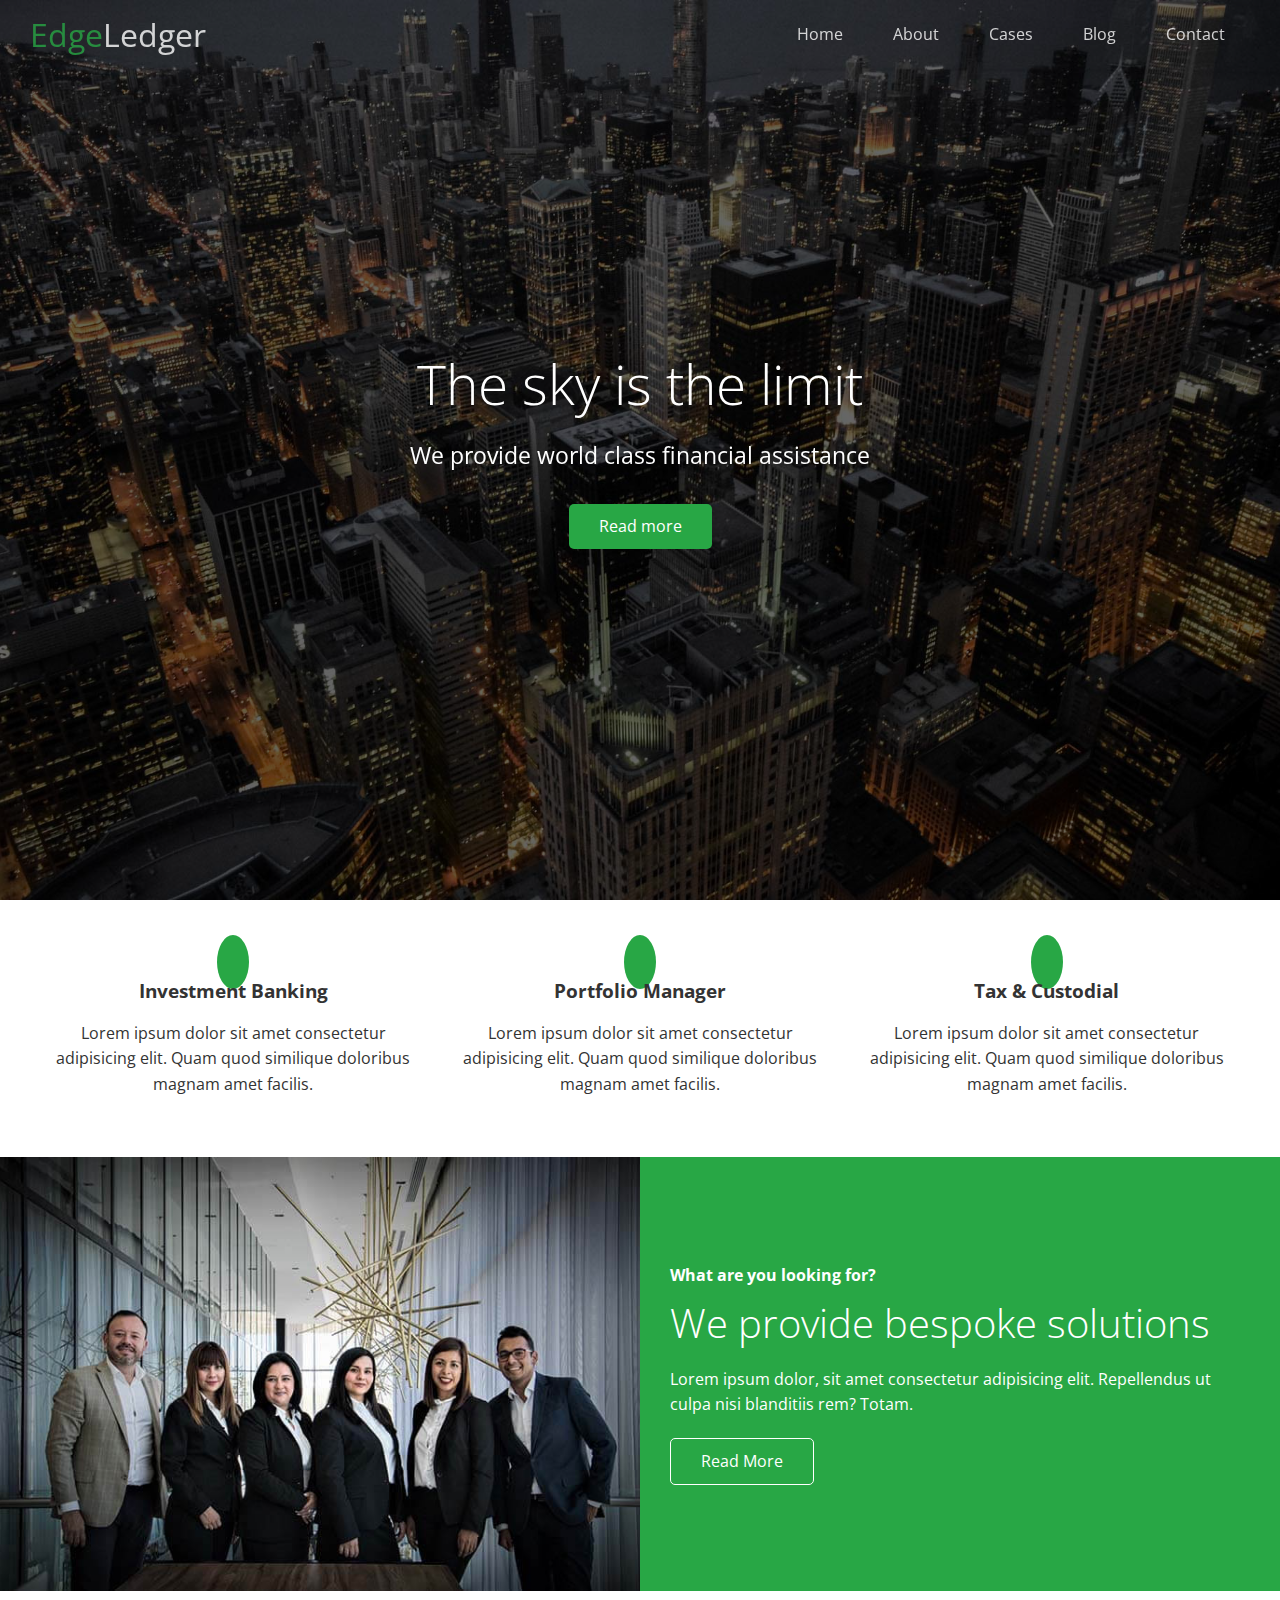
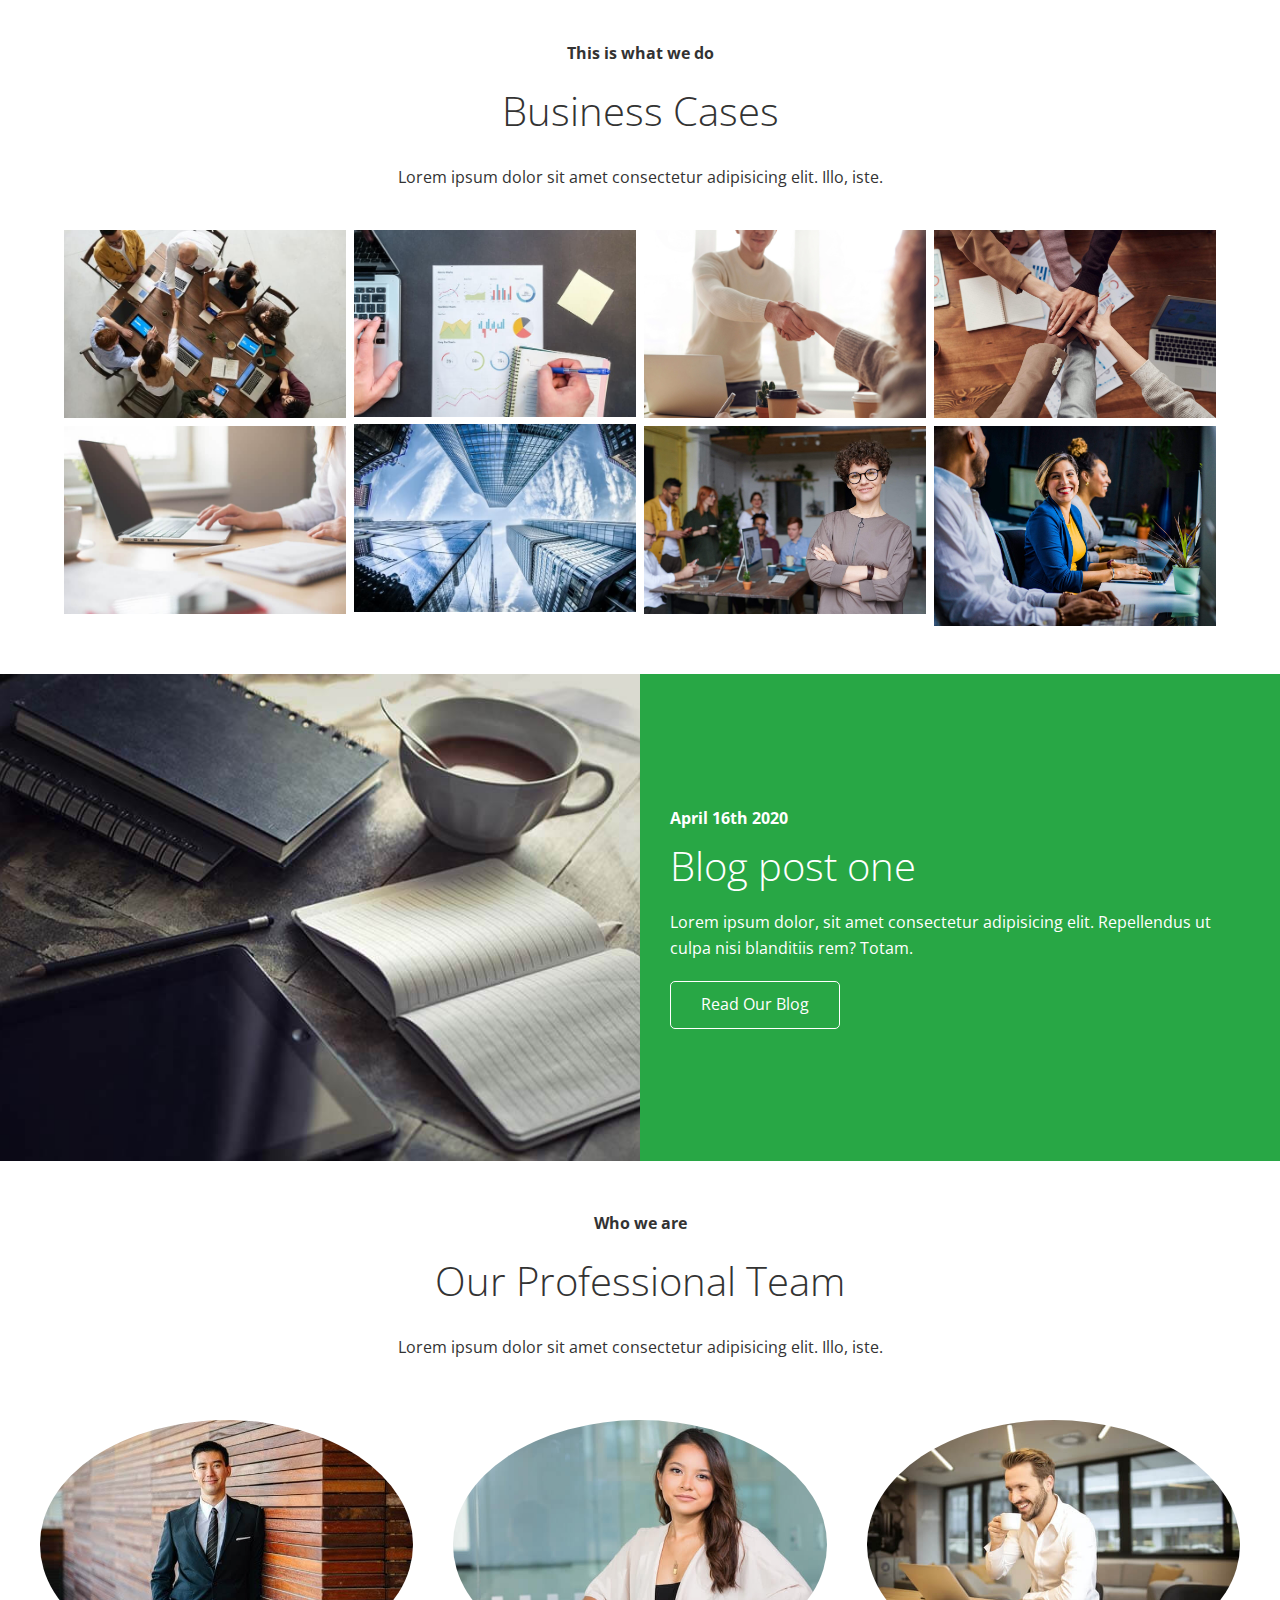
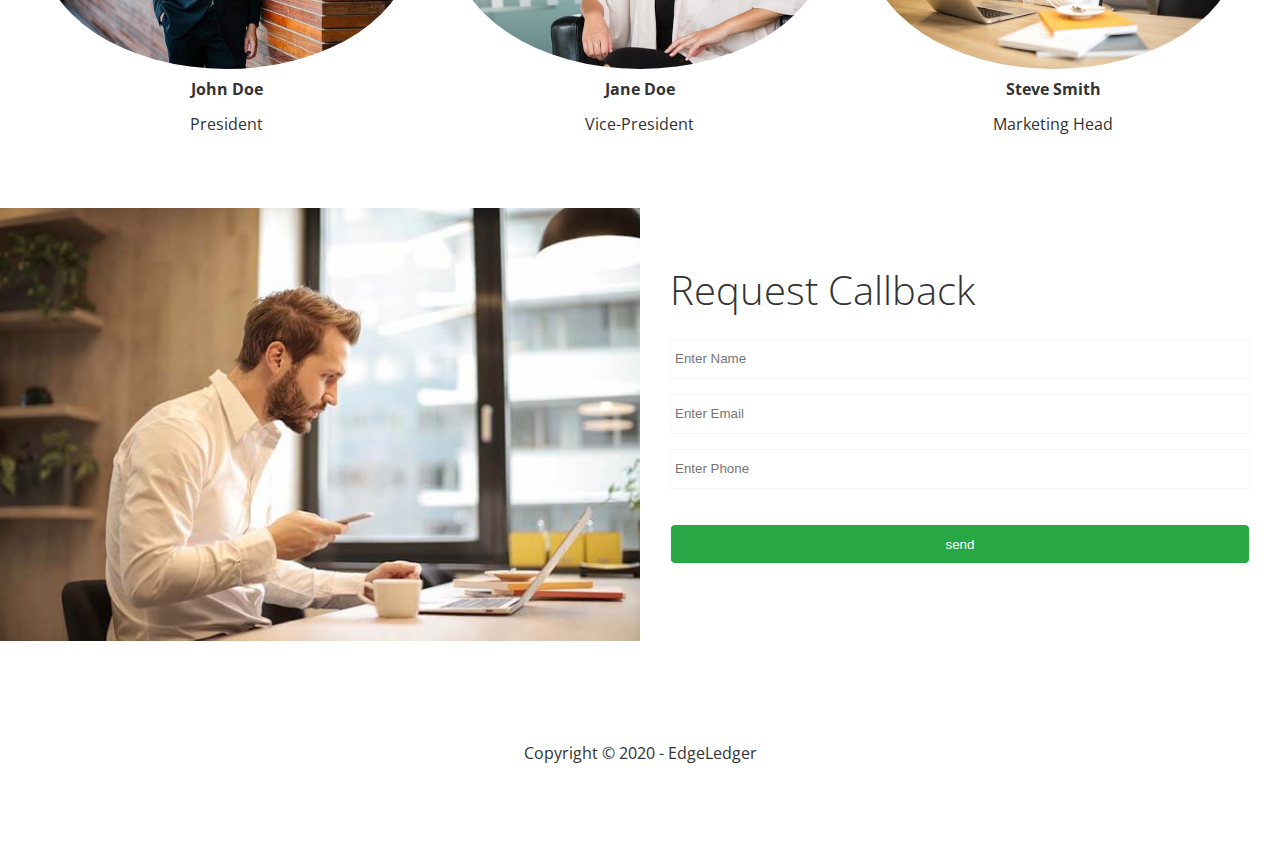
<file: index.html>
<!DOCTYPE html>
<html lang="en">
<head>
  <meta charset="UTF-8">
  <meta name="viewport" content="width=device-width, initial-scale=1.0">
  <!-- Font awesome -->
  <link rel="stylesheet" href="https://cdnjs.cloudflare.com/ajax/libs/font-awesome/5.13.0/css/all.min.css" integrity="sha256-h20CPZ0QyXlBuAw7A+KluUYx/3pK+c7lYEpqLTlxjYQ=" crossorigin="anonymous" />
  <!-- CSS -->
  <link rel="stylesheet" href="css/utilities.css">
  <link rel="stylesheet" href="css/style.css">
  <title>Welcome to EdgeLedger</title>
</head>
<body id="home">


  <header class="hero">
    <div class="navbar top">
      <h1 class="logo">
          <span class="text-primary"><i class="fa fa-book-open"></i> Edge</span>Ledger
      </h1>

      <nav>
        <ul>
          <li><a href="#home">Home</a></li>
          <li><a href="#about">About</a></li>
          <li><a href="#cases">Cases</a></li>
          <li><a href="#blog">Blog</a></li>
          <li><a href="#contact">Contact</a></li>
        </ul>
      </nav>
    </div>

    <div class="content">
      <h1>The sky is the limit</h1>
      <p>We provide world class financial assistance</p>
      <a href="#about" class="btn"><i class="fas fa-chevron-right"></i> Read more</a>
    </div>
  </header>

  <main>
    <!-- About: icons -->
    <section id="about" class="icons bg-light">
      <div class="flex-items">
        <div>
          <i class="fas fa-university fa-2x"></i>
            <div>
              <h3>Investment Banking</h3>
              <p>Lorem ipsum dolor sit amet consectetur adipisicing elit. Quam quod similique doloribus magnam amet facilis.</p>
            </div>
        </div>

        <div>
          <i class="fas fa-book-reader fa-2x"></i>
            <div>
              <h3>Portfolio Manager</h3>
              <p>Lorem ipsum dolor sit amet consectetur adipisicing elit. Quam quod similique doloribus magnam amet facilis.</p>
            </div>
        </div>

        <div>
          <i class="fas fa-pencil-alt fa-2x"></i>
            <div>
              <h3>Tax & Custodial</h3>
              <p>Lorem ipsum dolor sit amet consectetur adipisicing elit. Quam quod similique doloribus magnam amet facilis.</p>
            </div>
        </div>
      </div>
    </section>

    <!-- About: Sulotions -->

    <section class="solutions flex-columns">
      <div class="row">
        <div class="column">
          <div class="column-1">
              <img src="img/home/people.jpg" alt="">
          </div> 
        </div>

        <div class="column">
          <div class="column-2 bg-primary">
              <h4>What are you looking for?</h4>
              <h2>We provide bespoke solutions</h2>
              <p>Lorem ipsum dolor, sit amet consectetur adipisicing elit. Repellendus ut culpa nisi blanditiis rem? Totam.</p>
              <a href="#" class="btn btn-outline">Read More</a>
                <i class="fas fa-chevron"></i>
            </div> 
        </div>
      </div>
    </section>

    <!-- Cases -->

    <section id="cases" class="cases flex-grid section-padding">
      <header class="section-header">
        <h4>This is what we do</h4>
        <h2>Business Cases</h2>
        <p>Lorem ipsum dolor sit amet consectetur adipisicing elit. Illo, iste.</p>          
      </header>
      <div class="row">
          <div class="column">
            <img src="img/cases/cases1.jpg" alt="">
            <img src="img/cases/cases2.jpg" alt="">
          </div>
          <div class="column">
            <img src="img/cases/cases3.jpg" alt="">
            <img src="img/cases/cases4.jpg" alt="">
          </div>
          <div class="column">
            <img src="img/cases/cases5.jpg" alt="">
            <img src="img/cases/cases6.jpg" alt="">
          </div>
          <div class="column">
            <img src="img/cases/cases7.jpg" alt="">
            <img src="img/cases/cases8.jpg" alt="">
          </div>
      </div>
    </section>

      <!-- Blog -->

    <section class="blog flex-columns flex-reverse">
      <div class="row">
        <div class="column">
          <div class="column-1">
              <img src="img/home/blog.jpg" alt="">
          </div> 
        </div>

        <div class="column">
          <div class="column-2 bg-primary">
              <h4>April 16th 2020</h4>
              <h2>Blog post one</h2>
              <p>Lorem ipsum dolor, sit amet consectetur adipisicing elit. Repellendus ut culpa nisi blanditiis rem? Totam.</p>
              <a href="blog.html" class="btn btn-outline">Read Our Blog</a>
                <i class="fas fa-chevron"></i>
            </div> 
        </div>
      </div>
    </section>

    <section id="team" class="team section-padding">
      <header class="section-header">
        <h4>Who we are</h4>
        <h2>Our Professional Team</h2>
        <p>Lorem ipsum dolor sit amet consectetur adipisicing elit. Illo, iste.</p>          
      </header>
      <div class="flex-items">
          <div>
            <img src="img/team/person1.jpg" alt="">
            <h4>John Doe</h4>
            <p>President</p>
          </div>
          <div>
            <img src="img/team/person2.jpg" alt="">
            <h4>Jane Doe</h4>
            <p>Vice-President</p>
          </div>
          <div>
            <img src="img/team/person3.jpg" alt="">
            <h4>Steve Smith</h4>
            <p>Marketing Head</p>
          </div>

      </div>
    </section>

    <!-- Contact-->

    <section id="contact" class="contact flex-columns">
      <div class="row">
        <div class="column">
          <div class="column-1">
              <img src="img/home/contact.jpg" alt="">
          </div> 
        </div>

        <div class="column">
          <div class="column-2 bg-light">
              <h2>Request Callback</h2>
              <form action="" class="callback-form">
                  <div class="form-control">
                      <label for="name"></label>
                      <input type="text" name="name" id="name" placeholder="Enter Name">
                  </div>

                  <div class="form-control">
                    <label for="email"></label>
                    <input type="text" name="email" id="email" placeholder="Enter Email">
                </div>

                <div class="form-control">
                  <label for="phone"></label>
                  <input type="text" name="phone" id="phone" placeholder="Enter Phone">
                </div>
                <input type="submit" value="send" id="submit" class="btn">
              </form>
            </div> 
        </div>
      </div>
    </section>
  </main>

  <footer class="footer bg-dark">
    <div class="social">
      <a href="#"><i class="fab fa-facebook fa-2x"></i></a>
      <a href="#"><i class="fab fa-twitter fa-2x"></i></a>
      <a href="#"><i class="fab fa-youtube fa-2x"></i></a>
      <a href="#"><i class="fab fa-linkedin fa-2x"></i></a>
    </div>
    <p>Copyright &copy; 2020 - EdgeLedger</p>
  </footer>


</body>
</html>
</file>
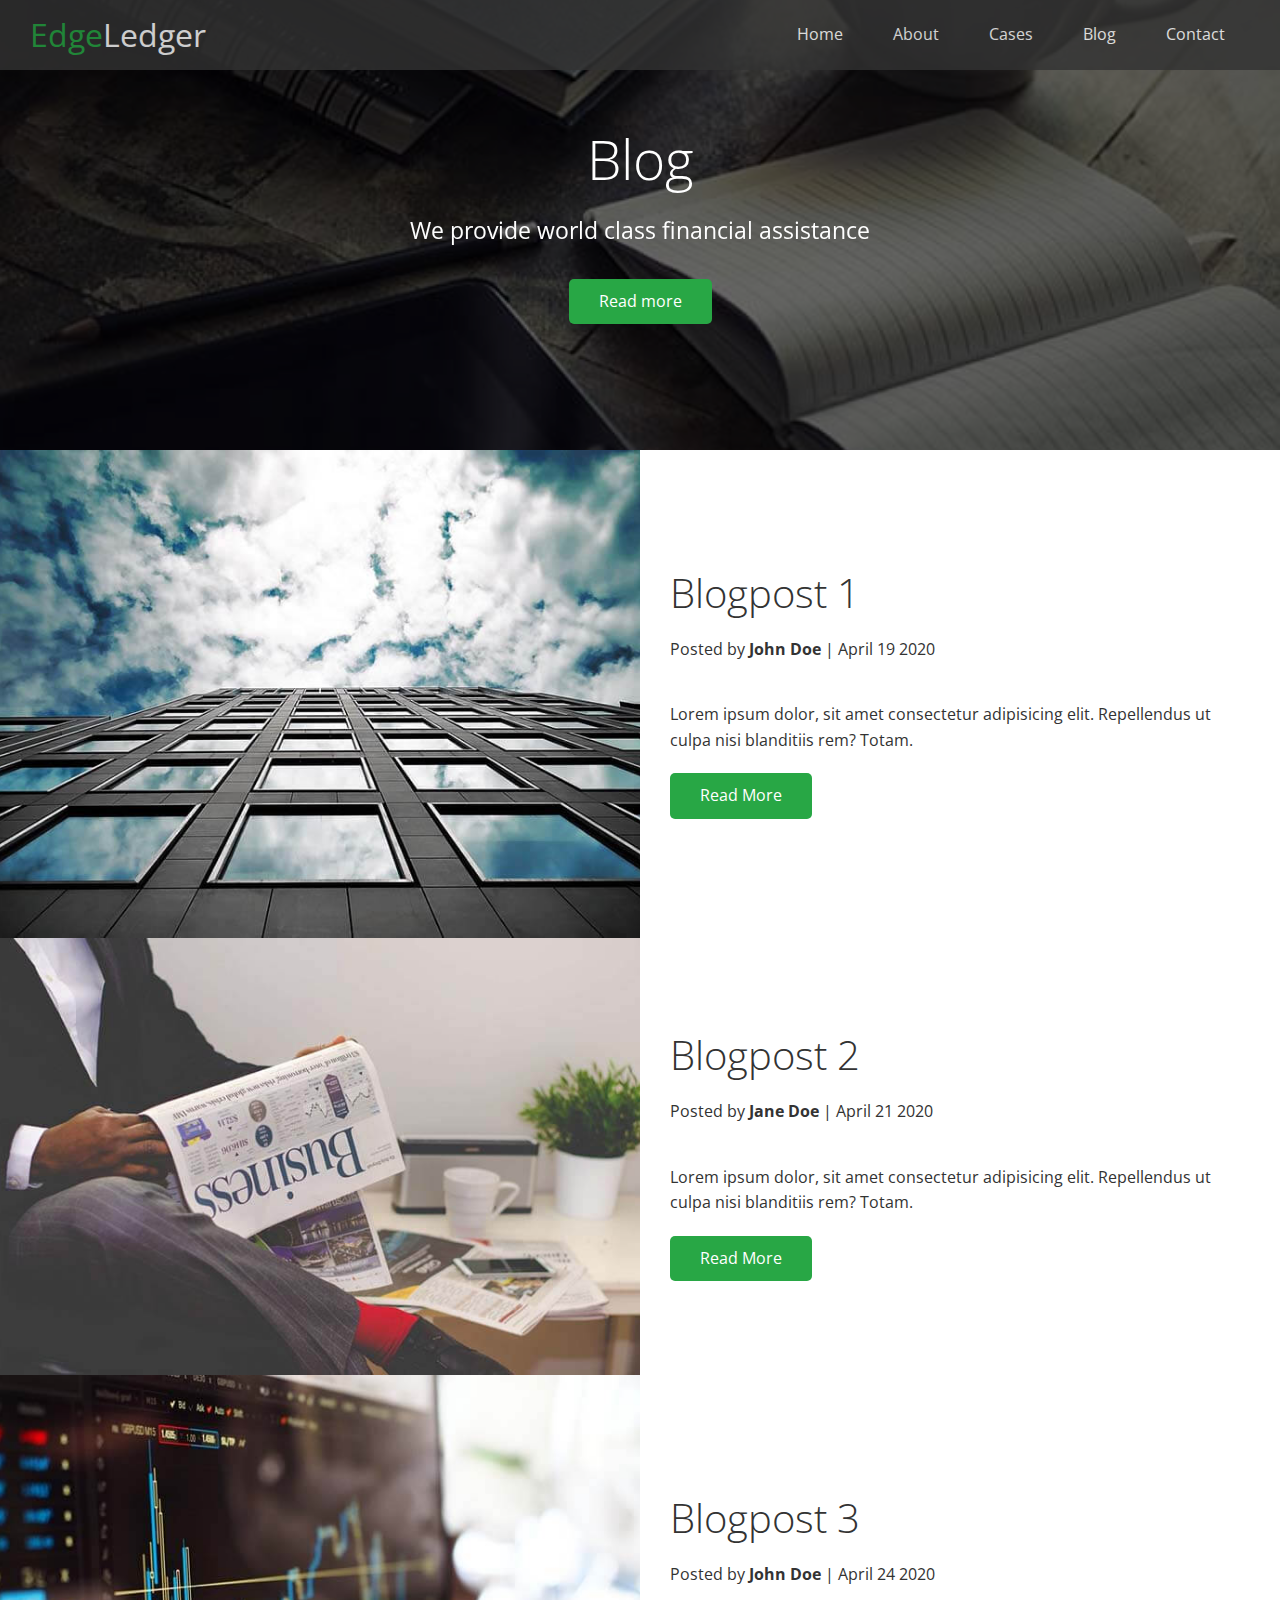
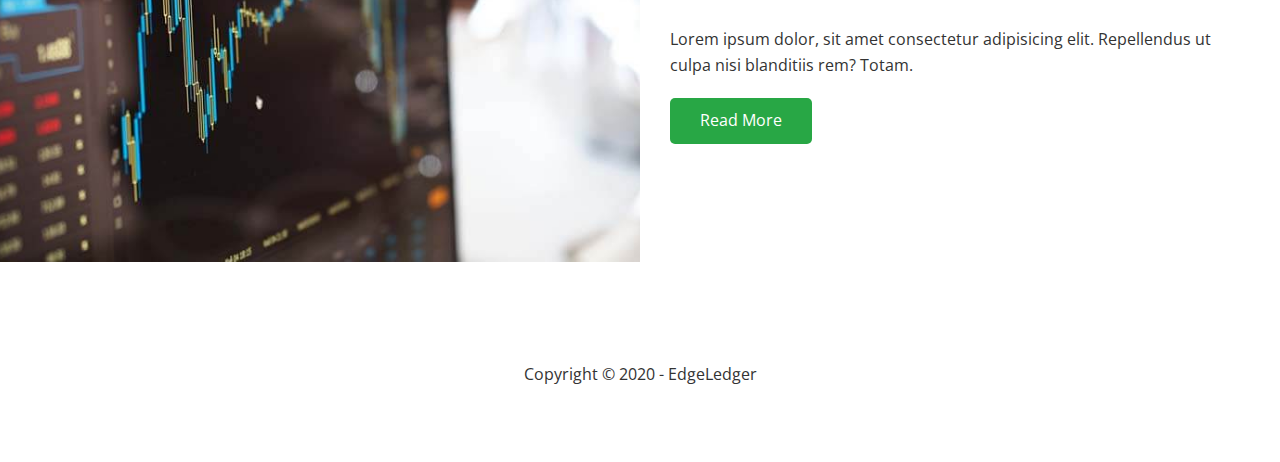
<file: blog.html>
<!DOCTYPE html>
<html lang="en">
<head>
  <meta charset="UTF-8">
  <meta name="viewport" content="width=device-width, initial-scale=1.0">
  <!-- Font awesome -->
  <link rel="stylesheet" href="https://cdnjs.cloudflare.com/ajax/libs/font-awesome/5.13.0/css/all.min.css" integrity="sha256-h20CPZ0QyXlBuAw7A+KluUYx/3pK+c7lYEpqLTlxjYQ=" crossorigin="anonymous" />
  <!-- CSS -->
  <link rel="stylesheet" href="css/utilities.css">
  <link rel="stylesheet" href="css/style.css">
  <title>Read Our Blog</title>
</head>
<body id="home">


  <header class="hero blog">
    <div class="navbar">
      <h1 class="logo">
          <span class="text-primary"><i class="fa fa-book-open"></i> Edge</span>Ledger
      </h1>

      <nav>
        <ul>
          <li><a href="index.html">Home</a></li>
          <li><a href="index.html#about">About</a></li>
          <li><a href="index.html#cases">Cases</a></li>
          <li><a href="index.html#blog">Blog</a></li>
          <li><a href="index.html#contact">Contact</a></li>
        </ul>
      </nav>
    </div>

    <div class="content">
      <h1>Blog</h1>
      <p>We provide world class financial assistance</p>
      <a href="#about" class="btn"><i class="fas fa-chevron-right"></i> Read more</a>
    </div>
  </header>

  <main>
    <!-- Articles -->

    <article class="solutions flex-columns">
        <div class="row">
          <div class="column">
            <div class="column-1">
                <img src="img/blog/blog1.jpg" alt="">
            </div> 
          </div>
  
          <div class="column">
            <div class="column-2 bg-light">
                <h2>Blogpost 1</h2>
                <p class="meta">
                    <i class="fas fa-user"></i> Posted by <strong>John Doe</strong> | April 19 2020
                </p>
                <p>Lorem ipsum dolor, sit amet consectetur adipisicing elit. Repellendus ut culpa nisi blanditiis rem? Totam.</p>
                <a href="post.html" class="btn btn-dark">Read More</a>
                  <i class="fas fa-chevron"></i>
              </div> 
          </div>
        </div>
    </article>

    <article class="solutions flex-columns flex-reverse">
        <div class="row">
          <div class="column">
            <div class="column-1">
                <img src="img/blog/blog2.jpg" alt="">
            </div> 
          </div>
  
          <div class="column">
            <div class="column-2 bg-dark">
                <h2>Blogpost 2</h2>
                <p class="meta">
                    <i class="fas fa-user"></i> Posted by <strong>Jane Doe</strong> | April 21 2020
                </p>
                <p>Lorem ipsum dolor, sit amet consectetur adipisicing elit. Repellendus ut culpa nisi blanditiis rem? Totam.</p>
                <a href="post.html" class="btn btn-light">Read More</a>
                  <i class="fas fa-chevron"></i>
              </div> 
          </div>
        </div>
    </article>

    <article class="solutions flex-columns">
        <div class="row">
          <div class="column">
            <div class="column-1">
                <img src="img/blog/blog3.jpg" alt="">
            </div> 
          </div>
  
          <div class="column">
            <div class="column-2 bg-dark">
                <h2>Blogpost 3</h2>
                <p class="meta">
                    <i class="fas fa-user"></i> Posted by <strong>John Doe</strong> | April 24 2020
                </p>
                <p>Lorem ipsum dolor, sit amet consectetur adipisicing elit. Repellendus ut culpa nisi blanditiis rem? Totam.</p>
                <a href="post.html" class="btn btn-dark">Read More</a>
                  <i class="fas fa-chevron"></i>
              </div> 
          </div>
        </div>
    </article>
  </main>

  <footer class="footer bg-dark">
    <div class="social">
      <a href="#"><i class="fab fa-facebook fa-2x"></i></a>
      <a href="#"><i class="fab fa-twitter fa-2x"></i></a>
      <a href="#"><i class="fab fa-youtube fa-2x"></i></a>
      <a href="#"><i class="fab fa-linkedin fa-2x"></i></a>
    </div>
    <p>Copyright &copy; 2020 - EdgeLedger</p>
  </footer>


</body>
</html>
</file>
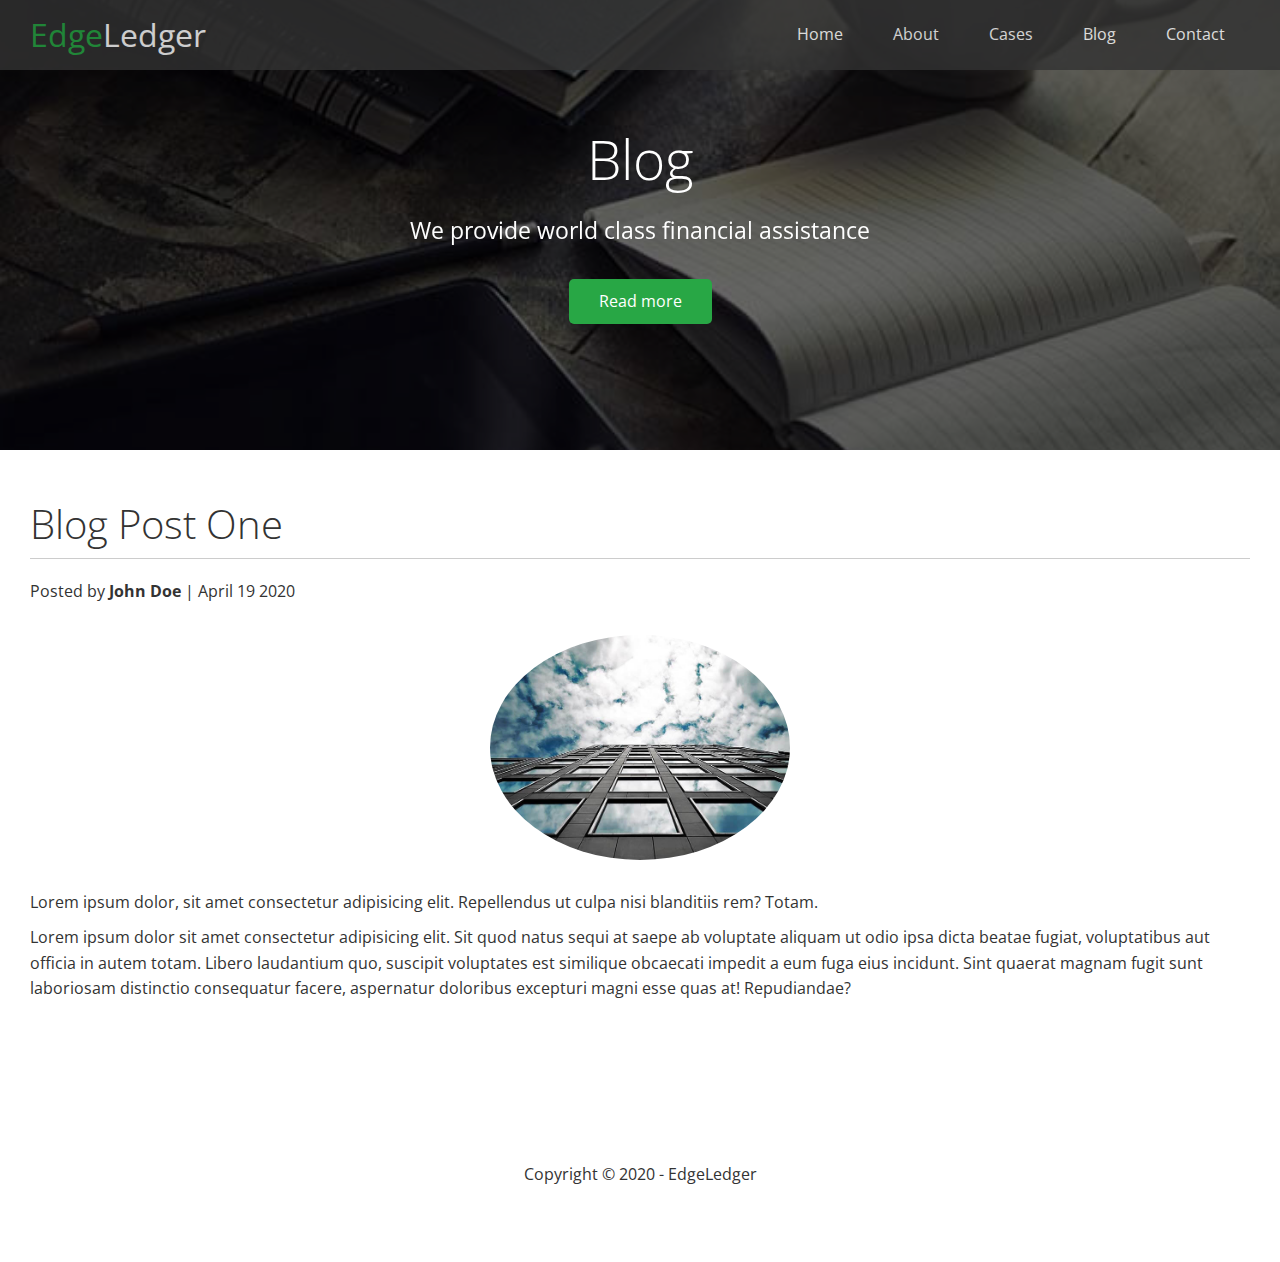
<file: post.html>
<!DOCTYPE html>
<html lang="en">
<head>
  <meta charset="UTF-8">
  <meta name="viewport" content="width=device-width, initial-scale=1.0">
  <!-- Font awesome -->
  <link rel="stylesheet" href="https://cdnjs.cloudflare.com/ajax/libs/font-awesome/5.13.0/css/all.min.css" integrity="sha256-h20CPZ0QyXlBuAw7A+KluUYx/3pK+c7lYEpqLTlxjYQ=" crossorigin="anonymous" />
  <!-- CSS -->
  <link rel="stylesheet" href="css/utilities.css">
  <link rel="stylesheet" href="css/style.css">
  <title>Post 1</title>
</head>
<body id="home">


  <header class="hero blog">
    <div class="navbar">
      <h1 class="logo">
          <span class="text-primary"><i class="fa fa-book-open"></i> Edge</span>Ledger
      </h1>

      <nav>
        <ul>
          <li><a href="index.html">Home</a></li>
          <li><a href="index.html#about">About</a></li>
          <li><a href="index.html#cases">Cases</a></li>
          <li><a href="index.html#blog">Blog</a></li>
          <li><a href="index.html#contact">Contact</a></li>
        </ul>
      </nav>
    </div>

    <div class="content">
      <h1>Blog</h1>
      <p>We provide world class financial assistance</p>
      <a href="#about" class="btn"><i class="fas fa-chevron-right"></i> Read more</a>
    </div>
  </header>

  <main>
    <section class="post">
        <h2>Blog Post One</h2>
        <p class="meta">
            <i class="fas fa-user"></i> Posted by <strong>John Doe</strong> | April 19 2020
        </p>
        <img src="img/blog/blog1.jpg" alt="image for blogpost">
        <p>Lorem ipsum dolor, sit amet consectetur adipisicing elit. Repellendus ut culpa nisi blanditiis rem? Totam.</p>
        <p>Lorem ipsum dolor sit amet consectetur adipisicing elit. Sit quod natus sequi at saepe ab voluptate aliquam ut odio ipsa dicta beatae fugiat, voluptatibus aut officia in autem totam. Libero laudantium quo, suscipit voluptates est similique obcaecati impedit a eum fuga eius incidunt. Sint quaerat magnam fugit sunt laboriosam distinctio consequatur facere, aspernatur doloribus excepturi magni esse quas at! Repudiandae?</p>
    </section>
  </main>

  <footer class="footer bg-dark">
    <div class="social">
      <a href="#"><i class="fab fa-facebook fa-2x"></i></a>
      <a href="#"><i class="fab fa-twitter fa-2x"></i></a>
      <a href="#"><i class="fab fa-youtube fa-2x"></i></a>
      <a href="#"><i class="fab fa-linkedin fa-2x"></i></a>
    </div>
    <p>Copyright &copy; 2020 - EdgeLedger</p>
  </footer>


</body>
</html>
</file>
<file: css/utilities.css>
/* Text colors */

.text-primary {
  color: #28a745;
}

.text-secondary {
  color: #0284d0
}

/* Button and background color */

.btn {
  cursor: pointer;
  display: inline-block;
  padding: 10px 30px;
  color: #fff;
  background-color: #28a745;
  border: none;
  border-radius: 5px;
}

.btn:hover {
  opacity: 0.9;
}

.btn-primary, .bg-primary {
  background: #28a745;
  color: #fff;
}

.btn-secondary .bg-secondary {
  background: #0284d0;
  color: #fff;
}

.btn-dark .bg-dark {
  background: #333;
  color: #fff;
}

.btn-light .bg-light {
  background: #f4f4f4;
  color: #333;
}

.btn-outline {
  background: transparent;
  border: 1px solid #fff;
}

/* Flex items */

.flex-items {
  display: flex;
  text-align: center;
  justify-content: center;
  text-align: center;
  height: 100%;
}

.flex-items > div {
  padding: 20px;
}

/* Flex columns */

.flex-columns .flex-reverse .row {
  flex-direction: row-reverse;
}

.flex-columns .row {
  display: flex;
  flex-direction: row;
  flex-wrap: wrap;
  width: 100%;
}

.flex-columns .column {
  display: flex; 
  flex-direction: column;
  flex-basis: 100%;
  flex: 1;
}

.flex-columns .column .column-1,
.flex-columns .column .column-2 {
  height: 100%;
}

.flex-columns img {
  width: 100%;
  height: 100%;
  object-fit: cover;
}

.flex-columns .column-2 {
  display: flex;
  flex-direction: column;
  align-items: flex-start;
  justify-content: center;
  padding: 30px;
}

.flex-columns h2 {
  font-size: 40px;
  font-weight: 100;
}

.flex-columns h4 {
  margin-bottom: 10px;
}

.flex-columns p {
  margin: 20px 0;
}

/* Section header */

.section-header {
  padding: 30px;
  display: flex;
  flex-direction: column;
  align-items: center;
  justify-content: center;
  text-align: center;
}

.section-header h2 {
  font-size: 40px;
  margin: 20px 0;
}

.section-padding {
  padding: 20px 20px 40px;
}

/* Flex grid */

.flex-grid .row {
  display: flex;
  flex-wrap: wrap;
  padding: 0 40px;
}

.flex-grid .column {
  flex: 25%;
  max-width: 25%;
  padding: 0 4px;
}
</file>
<file: css/style.css>
@import url('https://fonts.googleapis.com/css?family=Open+Sans:300,400&display=swap');

* {
  box-sizing: border-box;
  padding: 0;
  margin: 0;
}

body {
  font-family: 'Open Sans', sans-serif;
  background: #fff;
  color: #333;
  line-height: 1.6;
}

ul {
  list-style: none;
}

a {
  color: #333;
  text-decoration: none;
}

h1, h2 {
  font-weight: 300;
  line-height: 1.2;
}

p {
  margin: 10px 0;
}

img {
  width: 100%;
}

/* Navbar */

.navbar {
  display: flex;
  align-items: center;
  justify-content: space-between;
  background-color: #333;
  color: #fff;
  opacity: 0.8;
  width: 100%;
  height: 70px;
  position: fixed;
  top: 0px;
  padding: 0 30px;
  transition: 0.5s;
}

.navbar a {
  color: #fff;
  padding: 10px 20px;
  margin: 0 5px;
}

.navbar a:hover {
  border-bottom: #28a745 2px solid;
}

.navbar ul {
  display: flex;
}

.navbar .logo {
  font-weight: 400;
}

.navbar.top {
  background: transparent;
}

/* Header */

.hero {
  background: url(../img/home/showcase.jpg) no-repeat center center/cover;
  height: 100vh;
  position: relative;
  color: #fff;
}

.hero .content {
  display: flex;
  flex-direction: column;
  align-items: center;
  justify-content: center;
  text-align: center;
  height: 100%;
  padding: 0 20px;
}

.hero .content h1 {
  font-size: 55px;;
}

.hero .content p {
  font-size: 23px;
  max-width: 600px;
  margin: 20px 0 30px;
}

/* For the darkening of the frontpage image(so the text will be easier to read. */
.hero::before {
  content: "";
  position: absolute;
  top: 0;
  left: 0;
  width: 100%;
  height: 100%;
  background: rgb(0,0,0,0.6);
}

.hero * {
  z-index: 10;
}

.hero.blog {
  background: url(../img/home/blog.jpg) no-repeat center center/cover;
  height: 50vh;
}

/* Icons */

.icons {
  padding: 30px;
}

.icons h3 {
  font-weight: bold;
  margin-bottom: 15px;
}

.icons i {
  background-color: #28a745;
  color: #fff;
  padding: 1rem;
  border-radius: 50%;
}

.cases img:hover {
  opacity: 0.7;
}

.team img {
  border-radius: 50%;
}

/* Callback form */

.callback-form {
  width: 100%;
  padding: 20px 0;
}

.callback-form label {
  display: block;
  margin-bottom: 5px;
}

.callback-form .form-control {
  margin-bottom: 15px;
}

.callback-form input {
  width: 100%;
  padding: 4px;
  height: 40px;
  border: #f5f5f5 1px solid;
}

.callback-form input {
  outline-color: #28a745;
}

.callback-form .btn {
  padding: 12px 0;
  margin-top: 20px;
}

/* Post */

.post {
  padding: 50px 30px;
}

.post h2 {
  font-size: 40px;
  margin-bottom: 20px;
  padding-bottom: 10px;
  border-bottom: #ccc solid 1px;

}

.post .meta {
  margin-bottom: 30px;
}

.post img {
  width: 300px;
  border-radius: 50%;
  display: block;
  margin: 0 auto 30px;
}

/* Footer */

.footer {
  display: flex;
  flex-direction: column;
  align-items: center;
  justify-content: center;
  text-align: center;
  height: 200px;
}

.footer a {
  color #fff;
}

.footer a:hover {
  color: #28a745
}

.footer .social > * {
  margin-right: 30px;
}

/* Mobile */

@media(max-width: 768px) {
  .navbar {
    flex-direction: column;
    height: 120px;
    padding: 20px;
  }

  .navbar a {
    padding: 10px 10px;
    margin: 0 3px;
  }

  .flex-items {
    flex-direction: column;
  }

  .flex-columns .column, .flex-grid .column {
    flex: 100%;
    max-width: 100%;
  }

  .team img {
    width: 70%;
  }
}
</file>
